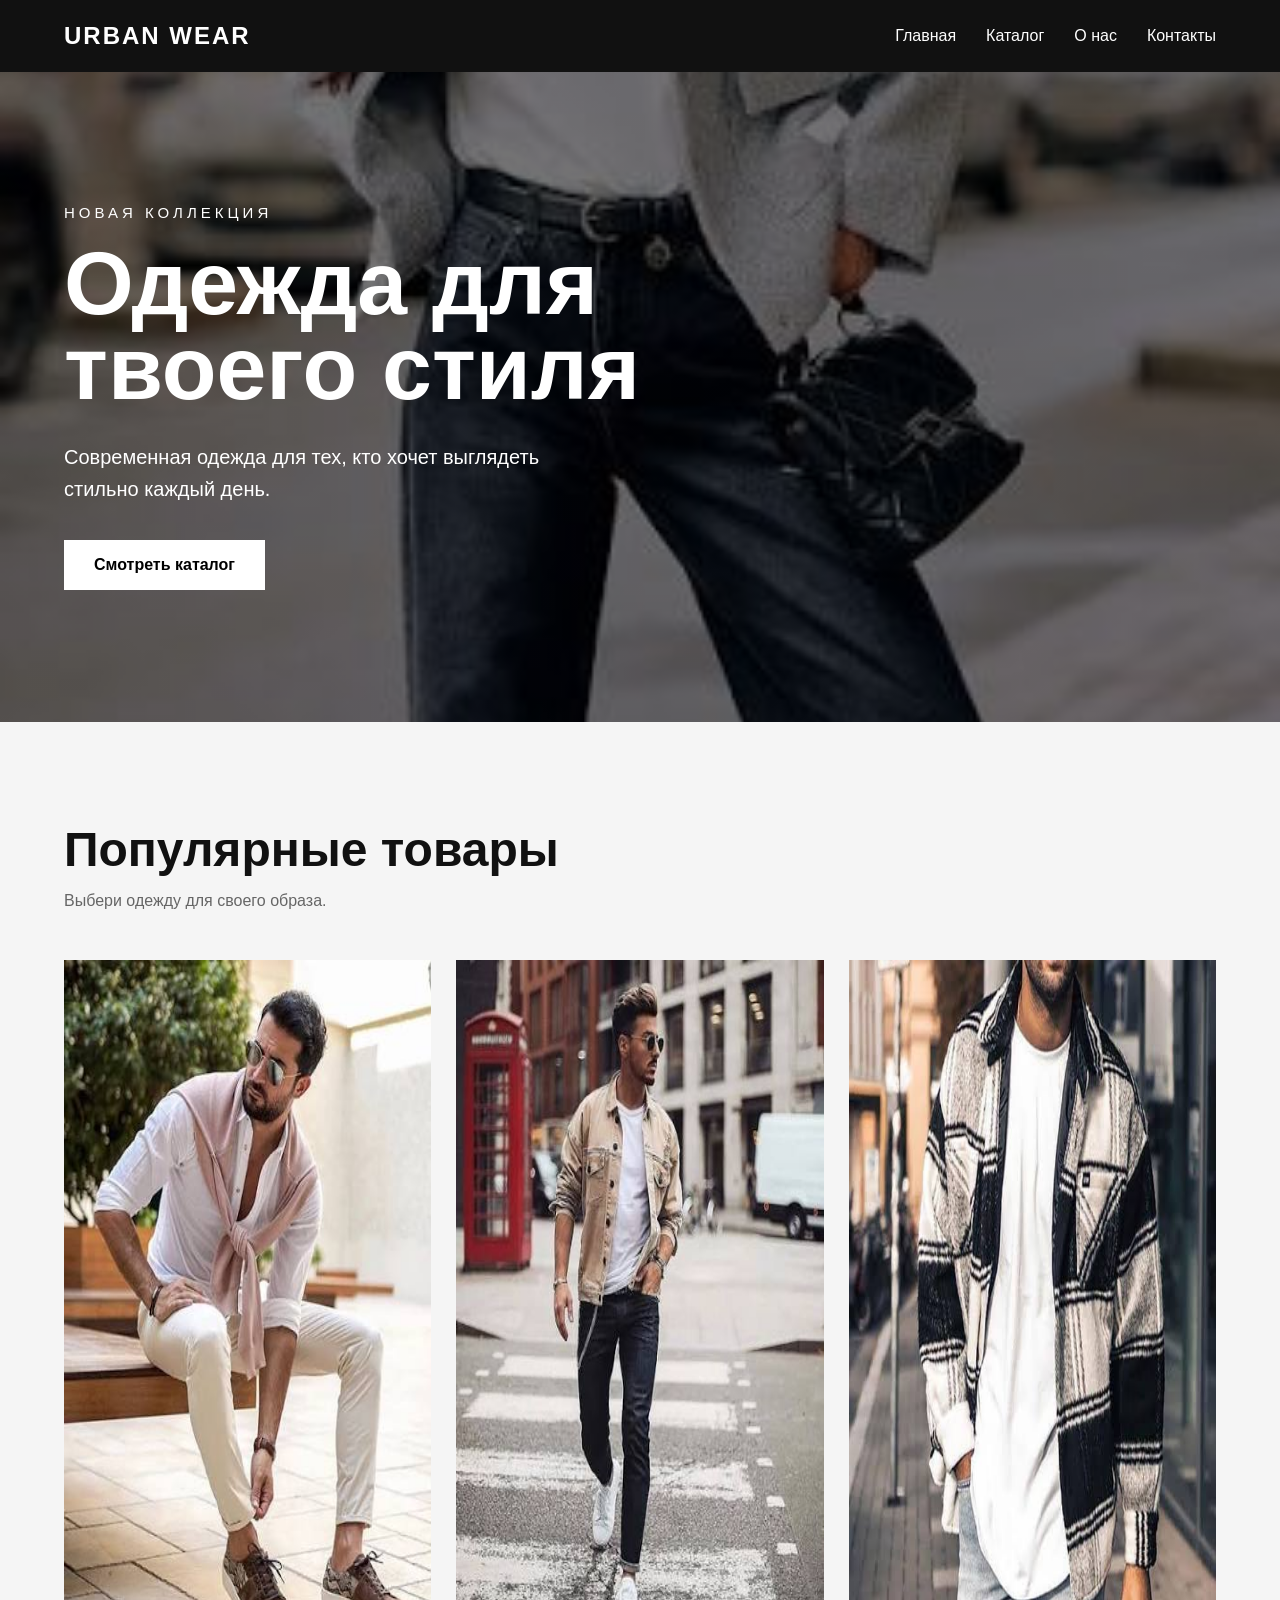
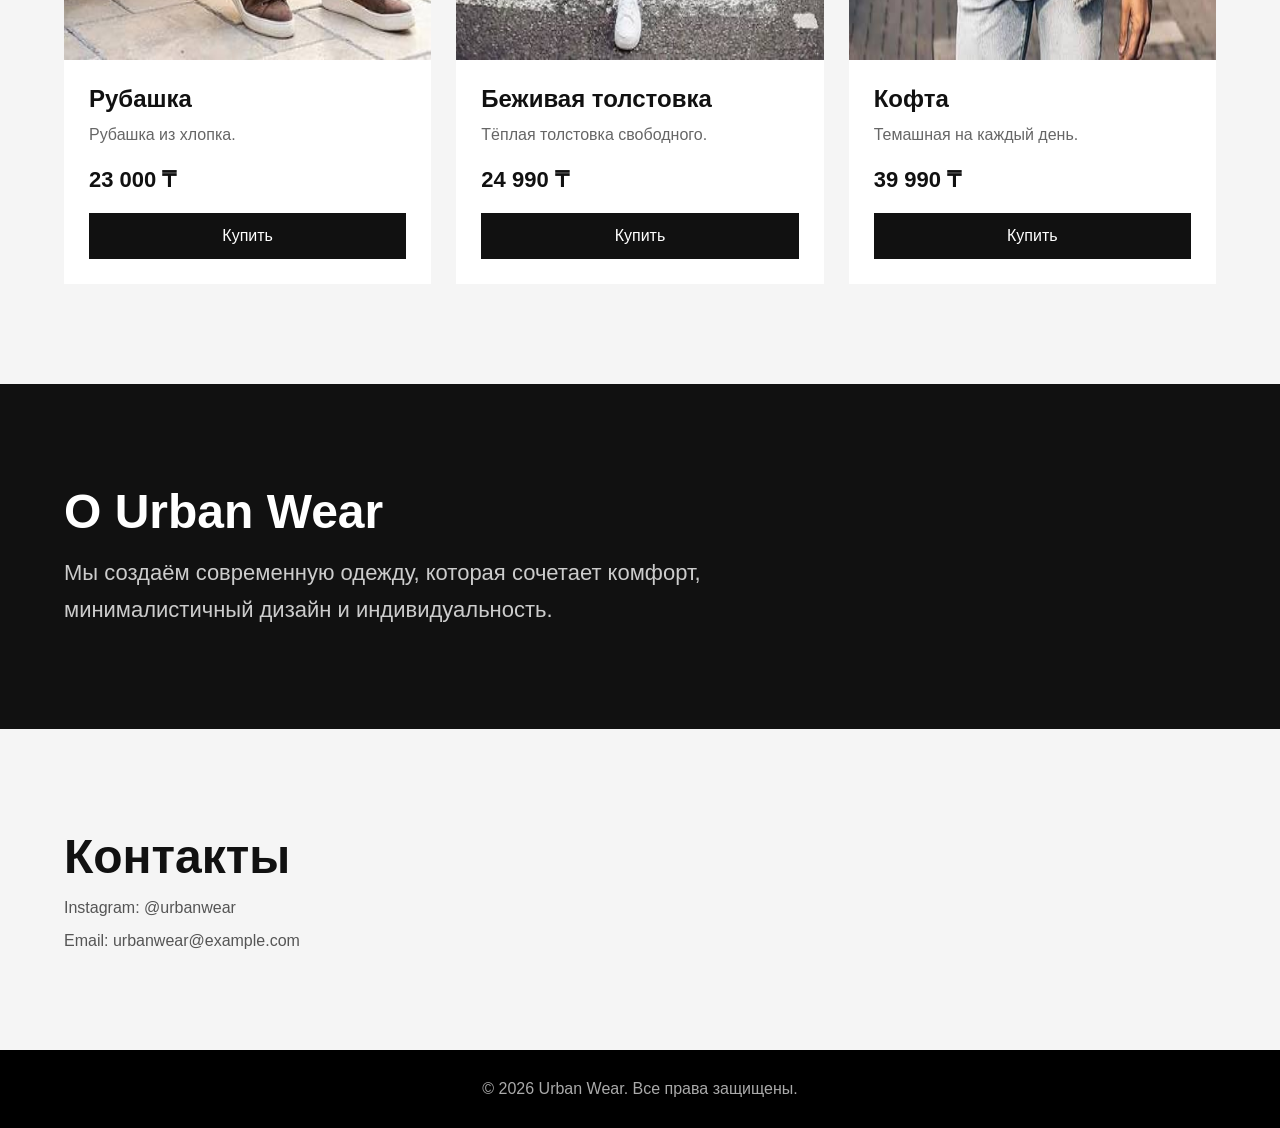
<file: index.html>
<!DOCTYPE html>
<html lang="ru">

<head>
    <meta charset="UTF-8">
    <meta name="viewport" content="width=device-width, initial-scale=1.0">

    <!-- SEO -->
    <title>Urban Wear — современная одежда</title>

    <meta
        name="description"
        content="Urban Wear — современная одежда для повседневного стиля. Футболки, худи, куртки и аксессуары."
    >

    <meta
        name="keywords"
        content="одежда, магазин одежды, футболки, худи, куртки, Urban Wear"
    >

    <meta name="author" content="Абай">

    <meta name="robots" content="index, follow">


    <!-- Open Graph -->

    <meta property="og:type" content="website">

    <meta
        property="og:title"
        content="Urban Wear — современная одежда"
    >

    <meta
        property="og:description"
        content="Современная одежда для повседневного стиля."
    >

    <meta
        property="og:image"
        content="https://ТВОЙ-НИК.github.io/clothing-store/images/og-preview.jpg"
    >

    <meta
        property="og:url"
        content="https://ТВОЙ-НИК.github.io/clothing-store/"
    >

    <meta
        property="og:site_name"
        content="Urban Wear"
    >


    <!-- Favicon -->

    <link
        rel="icon"
        href="favicon.svg"
        type="image/svg+xml"
    >


    <!-- CSS -->

    <link rel="stylesheet" href="style.css">

</head>


<body>

    <!-- Шапка сайта -->

    <header class="header">

        <div class="container">

            <div class="logo">
                URBAN WEAR
            </div>

            <nav class="navigation">

                <a href="#home">Главная</a>
                <a href="#catalog">Каталог</a>
                <a href="#about">О нас</a>
                <a href="#contacts">Контакты</a>

            </nav>

        </div>

    </header>


    <!-- Главный экран -->

    <main>

        <section class="hero" id="home">

            <div class="container hero-content">

                <div>

                    <p class="subtitle">
                        НОВАЯ КОЛЛЕКЦИЯ
                    </p>

                    <h1>
                        Одежда для твоего стиля
                    </h1>

                    <p class="hero-text">
                        Современная одежда для тех,
                        кто хочет выглядеть стильно каждый день.
                    </p>

                    <a href="#catalog" class="button">
                        Смотреть каталог
                    </a>

                </div>

            </div>

        </section>


        <!-- Каталог -->

        <section class="catalog" id="catalog">

            <div class="container">

                <h2>
                    Популярные товары
                </h2>

                <p class="section-text">
                    Выбери одежду для своего образа.
                </p>


                <div class="products">


                    <!-- Товар 1 -->

                    <article class="product">

                        <img
                            src="images/product1.jpg"
                            alt="Чёрная оверсайз футболка Urban Wear"
                            width="600"
                            height="700"
                            loading="lazy"
                        >

                        <div class="product-info">

                            <h3>
                                Рубашка
                            </h3>

                            <p>
                                Рубашка из хлопка.
                            </p>

                            <strong>
                                23 000 ₸
                            </strong>

                            <button>
                                Купить
                            </button>

                        </div>

                    </article>


                    <!-- Товар 2 -->

                    <article class="product">

                        <img
                            src="images/product2.jpg"
                            alt="Серая толстовка с капюшоном Urban Wear"
                            width="600"
                            height="700"
                            loading="lazy"
                        >

                        <div class="product-info">

                            <h3>
                                Беживая толстовка
                            </h3>

                            <p>
                                Тёплая толстовка свободного.
                            </p>

                            <strong>
                                24 990 ₸
                            </strong>

                            <button>
                                Купить
                            </button>

                        </div>

                    </article>


                    <!-- Товар 3 -->

                    <article class="product">

                        <img
                            src="images/product3.jpg"
                            alt="Чёрная куртка Urban Wear для повседневного образа"
                            width="600"
                            height="700"
                            loading="lazy"
                        >

                        <div class="product-info">

                            <h3>
                                Кофта
                            </h3>

                            <p>
                                Темашная на каждый день.
                            </p>

                            <strong>
                                39 990 ₸
                            </strong>

                            <button>
                                Купить
                            </button>

                        </div>

                    </article>

                </div>

            </div>

        </section>


        <!-- О магазине -->

        <section class="about" id="about">

            <div class="container">

                <h2>
                    О Urban Wear
                </h2>

                <p>
                    Мы создаём современную одежду,
                    которая сочетает комфорт,
                    минималистичный дизайн и индивидуальность.
                </p>

            </div>

        </section>


        <!-- Контакты -->

        <section class="contacts" id="contacts">

            <div class="container">

                <h2>
                    Контакты
                </h2>

                <p>
                    Instagram: @urbanwear
                </p>

                <p>
                    Email: urbanwear@example.com
                </p>

            </div>

        </section>

    </main>


    <!-- Подвал -->

    <footer class="footer">

        <div class="container">

            <p>
                © 2026 Urban Wear. Все права защищены.
            </p>

        </div>

    </footer>


</body>

</html>
</file>
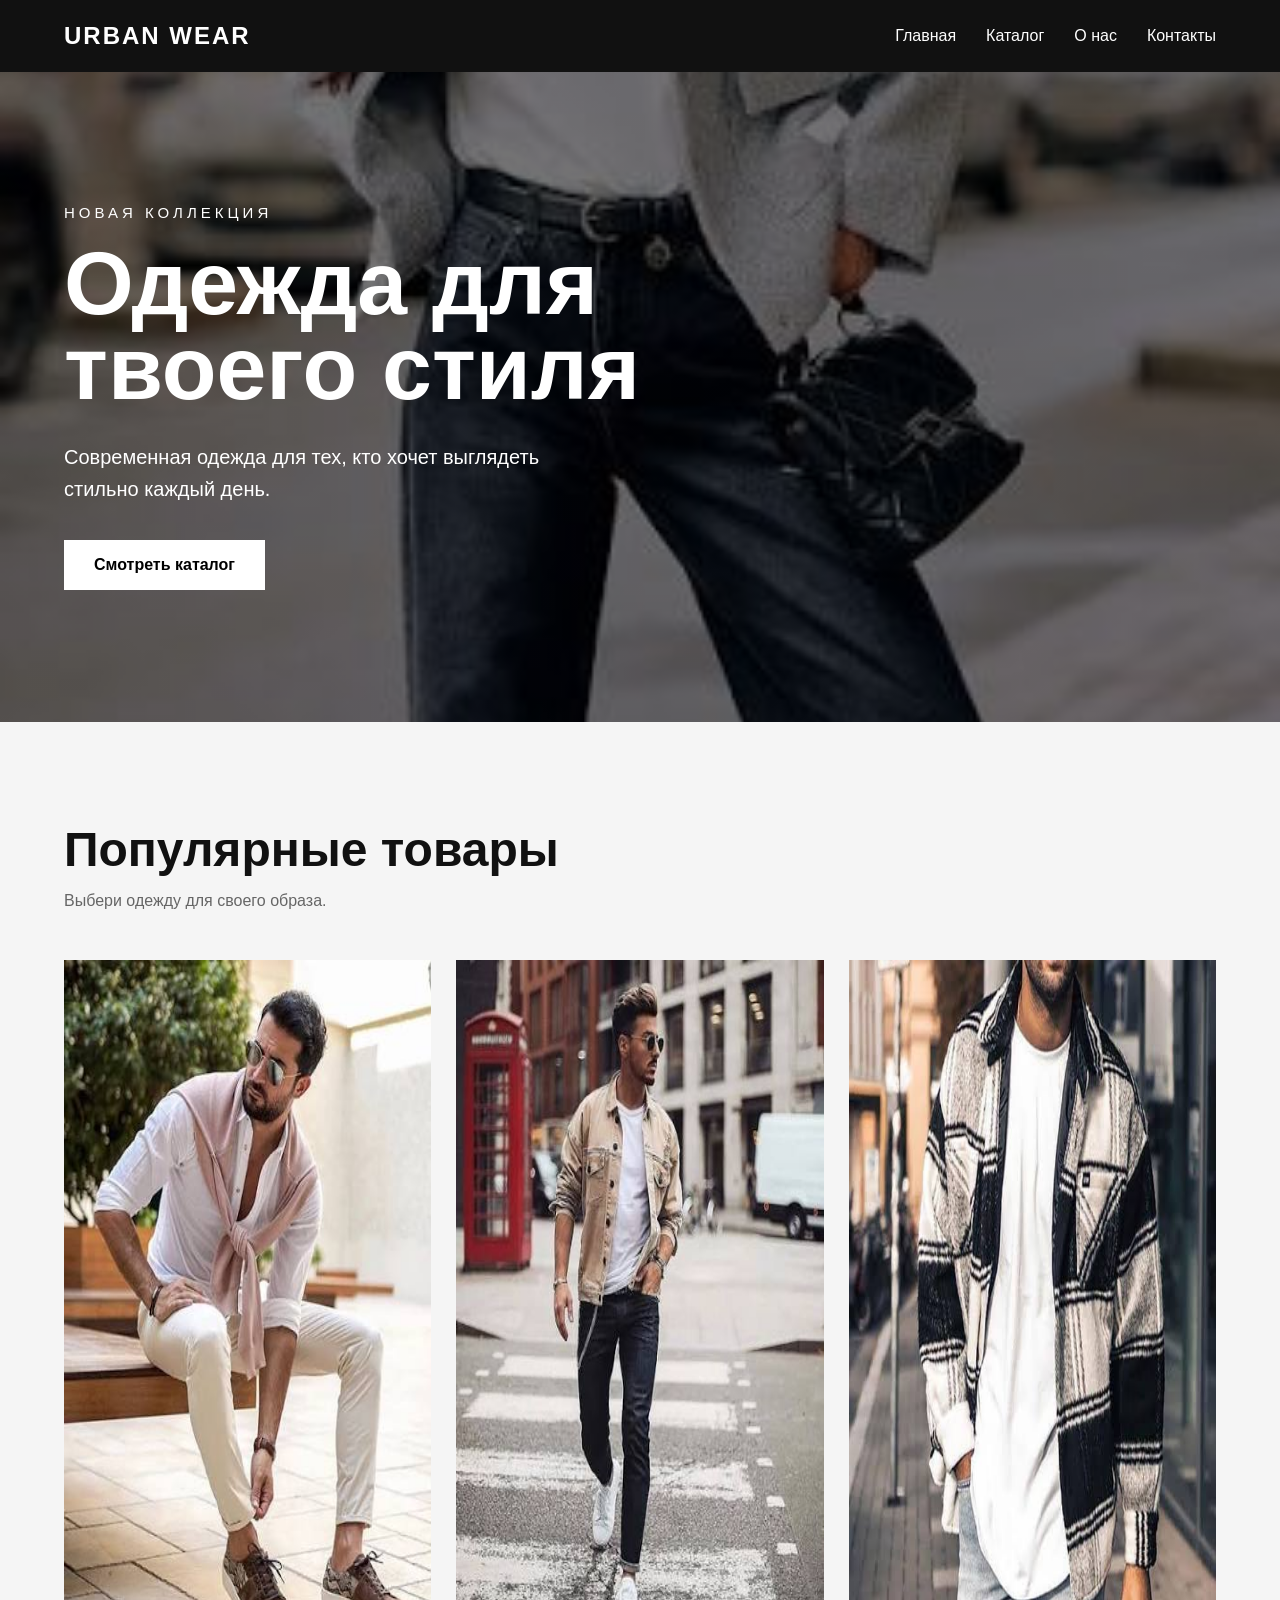
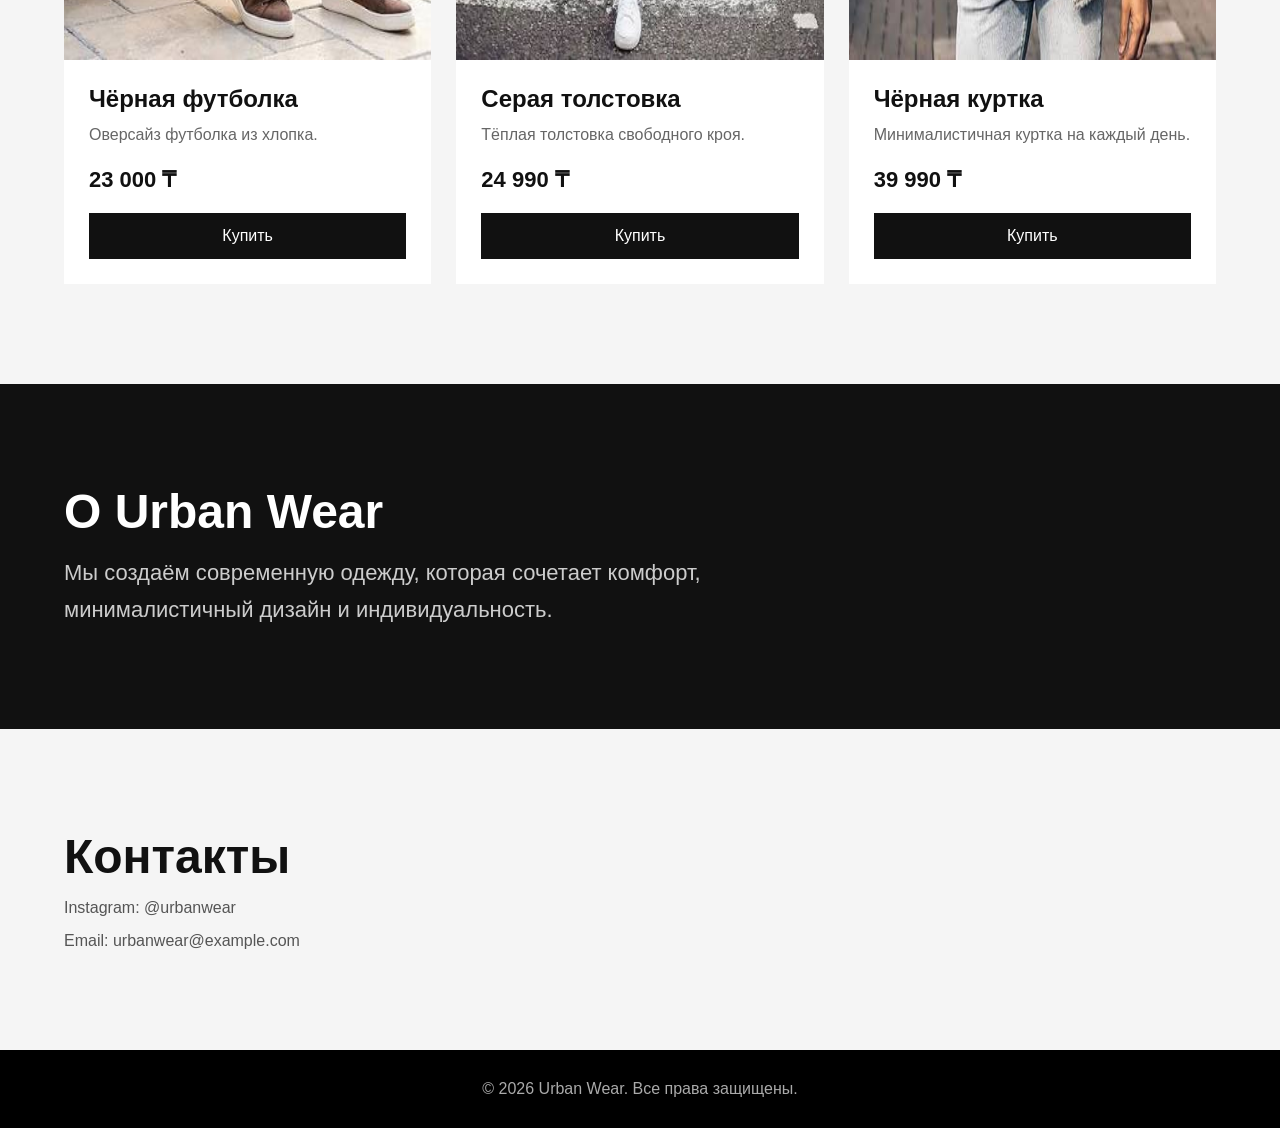
<file: clothing-store/index.html>
<!DOCTYPE html>
<html lang="ru">

<head>
    <meta charset="UTF-8">
    <meta name="viewport" content="width=device-width, initial-scale=1.0">

    <!-- SEO -->
    <title>Urban Wear — современная одежда</title>

    <meta
        name="description"
        content="Urban Wear — современная одежда для повседневного стиля. Футболки, худи, куртки и аксессуары."
    >

    <meta
        name="keywords"
        content="одежда, магазин одежды, футболки, худи, куртки, Urban Wear"
    >

    <meta name="author" content="Абай">

    <meta name="robots" content="index, follow">


    <!-- Open Graph -->

    <meta property="og:type" content="website">

    <meta
        property="og:title"
        content="Urban Wear — современная одежда"
    >

    <meta
        property="og:description"
        content="Современная одежда для повседневного стиля."
    >

    <meta
        property="og:image"
        content="https://ТВОЙ-НИК.github.io/clothing-store/images/og-preview.jpg"
    >

    <meta
        property="og:url"
        content="https://ТВОЙ-НИК.github.io/clothing-store/"
    >

    <meta
        property="og:site_name"
        content="Urban Wear"
    >


    <!-- Favicon -->

    <link
        rel="icon"
        href="favicon.svg"
        type="image/svg+xml"
    >


    <!-- CSS -->

    <link rel="stylesheet" href="style.css">

</head>


<body>

    <!-- Шапка сайта -->

    <header class="header">

        <div class="container">

            <div class="logo">
                URBAN WEAR
            </div>

            <nav class="navigation">

                <a href="#home">Главная</a>
                <a href="#catalog">Каталог</a>
                <a href="#about">О нас</a>
                <a href="#contacts">Контакты</a>

            </nav>

        </div>

    </header>


    <!-- Главный экран -->

    <main>

        <section class="hero" id="home">

            <div class="container hero-content">

                <div>

                    <p class="subtitle">
                        НОВАЯ КОЛЛЕКЦИЯ
                    </p>

                    <h1>
                        Одежда для твоего стиля
                    </h1>

                    <p class="hero-text">
                        Современная одежда для тех,
                        кто хочет выглядеть стильно каждый день.
                    </p>

                    <a href="#catalog" class="button">
                        Смотреть каталог
                    </a>

                </div>

            </div>

        </section>


        <!-- Каталог -->

        <section class="catalog" id="catalog">

            <div class="container">

                <h2>
                    Популярные товары
                </h2>

                <p class="section-text">
                    Выбери одежду для своего образа.
                </p>


                <div class="products">


                    <!-- Товар 1 -->

                    <article class="product">

                        <img
                            src="images/product1.jpg"
                            alt="Чёрная оверсайз футболка Urban Wear"
                            width="600"
                            height="700"
                            loading="lazy"
                        >

                        <div class="product-info">

                            <h3>
                                Чёрная футболка
                            </h3>

                            <p>
                                Оверсайз футболка из хлопка.
                            </p>

                            <strong>
                                23 000 ₸
                            </strong>

                            <button>
                                Купить
                            </button>

                        </div>

                    </article>


                    <!-- Товар 2 -->

                    <article class="product">

                        <img
                            src="images/product2.jpg"
                            alt="Серая толстовка с капюшоном Urban Wear"
                            width="600"
                            height="700"
                            loading="lazy"
                        >

                        <div class="product-info">

                            <h3>
                                Серая толстовка
                            </h3>

                            <p>
                                Тёплая толстовка свободного кроя.
                            </p>

                            <strong>
                                24 990 ₸
                            </strong>

                            <button>
                                Купить
                            </button>

                        </div>

                    </article>


                    <!-- Товар 3 -->

                    <article class="product">

                        <img
                            src="images/product3.jpg"
                            alt="Чёрная куртка Urban Wear для повседневного образа"
                            width="600"
                            height="700"
                            loading="lazy"
                        >

                        <div class="product-info">

                            <h3>
                                Чёрная куртка
                            </h3>

                            <p>
                                Минималистичная куртка на каждый день.
                            </p>

                            <strong>
                                39 990 ₸
                            </strong>

                            <button>
                                Купить
                            </button>

                        </div>

                    </article>

                </div>

            </div>

        </section>


        <!-- О магазине -->

        <section class="about" id="about">

            <div class="container">

                <h2>
                    О Urban Wear
                </h2>

                <p>
                    Мы создаём современную одежду,
                    которая сочетает комфорт,
                    минималистичный дизайн и индивидуальность.
                </p>

            </div>

        </section>


        <!-- Контакты -->

        <section class="contacts" id="contacts">

            <div class="container">

                <h2>
                    Контакты
                </h2>

                <p>
                    Instagram: @urbanwear
                </p>

                <p>
                    Email: urbanwear@example.com
                </p>

            </div>

        </section>

    </main>


    <!-- Подвал -->

    <footer class="footer">

        <div class="container">

            <p>
                © 2026 Urban Wear. Все права защищены.
            </p>

        </div>

    </footer>


</body>

</html>
</file>
<file: style.css>
* {
    margin: 0;
    padding: 0;
    box-sizing: border-box;
}


html {
    scroll-behavior: smooth;
}


body {
    font-family: Arial, sans-serif;
    background: #f5f5f5;
    color: #111;
}


.container {
    width: min(1200px, 90%);
    margin: 0 auto;
}


/* HEADER */

.header {
    background: #111;
    color: white;
    padding: 22px 0;
    position: sticky;
    top: 0;
    z-index: 100;
}


.header .container {
    display: flex;
    justify-content: space-between;
    align-items: center;
}


.logo {
    font-size: 24px;
    font-weight: 800;
    letter-spacing: 2px;
}


.navigation {
    display: flex;
    gap: 30px;
}


.navigation a {
    color: white;
    text-decoration: none;
    transition: 0.3s;
}


.navigation a:hover {
    color: #aaa;
}


/* HERO */

.hero {
    min-height: 650px;
    background:
        linear-gradient(
            rgba(0, 0, 0, 0.55),
            rgba(0, 0, 0, 0.55)
        ),
        url("images/hero.jpg") center / cover;

    display: flex;
    align-items: center;
}


.hero-content {
    color: white;
}


.subtitle {
    font-size: 15px;
    letter-spacing: 4px;
    margin-bottom: 20px;
}


h1 {
    font-size: clamp(45px, 7vw, 90px);
    max-width: 800px;
    line-height: 0.95;
    margin-bottom: 30px;
}


.hero-text {
    max-width: 550px;
    font-size: 20px;
    line-height: 1.6;
    margin-bottom: 35px;
}


.button {
    display: inline-block;
    background: white;
    color: black;
    padding: 16px 30px;
    text-decoration: none;
    font-weight: bold;
    transition: 0.3s;
}


.button:hover {
    background: #ddd;
}


/* CATALOG */

.catalog {
    padding: 100px 0;
}


h2 {
    font-size: 48px;
    margin-bottom: 15px;
}


.section-text {
    color: #666;
    margin-bottom: 50px;
}


.products {
    display: grid;
    grid-template-columns: repeat(3, 1fr);
    gap: 25px;
}


.product {
    background: white;
    overflow: hidden;
    transition: 0.3s;
}


.product:hover {
    transform: translateY(-8px);
}


.product img {
    width: 100%;
    display: block;
}


.product-info {
    padding: 25px;
}


.product-info h3 {
    font-size: 24px;
    margin-bottom: 10px;
}


.product-info p {
    color: #666;
    line-height: 1.5;
    margin-bottom: 20px;
}


.product-info strong {
    display: block;
    font-size: 22px;
    margin-bottom: 20px;
}


.product-info button {
    width: 100%;
    padding: 14px;
    border: none;
    background: #111;
    color: white;
    cursor: pointer;
    font-size: 16px;
}


.product-info button:hover {
    background: #333;
}


/* ABOUT */

.about {
    background: #111;
    color: white;
    padding: 100px 0;
}


.about p {
    max-width: 700px;
    font-size: 22px;
    line-height: 1.7;
    color: #ccc;
}


/* CONTACTS */

.contacts {
    padding: 100px 0;
}


.contacts p {
    margin-top: 15px;
    color: #555;
}


/* FOOTER */

.footer {
    background: #000;
    color: #aaa;
    text-align: center;
    padding: 30px 0;
}


/* ADAPTIVE */

@media (max-width: 800px) {

    .header .container {
        flex-direction: column;
        gap: 20px;
    }


    .navigation {
        gap: 15px;
        flex-wrap: wrap;
        justify-content: center;
    }


    .hero {
        min-height: 550px;
    }


    .products {
        grid-template-columns: 1fr;
    }


    h2 {
        font-size: 36px;
    }

}
</file>
<file: clothing-store/style.css>
* {
    margin: 0;
    padding: 0;
    box-sizing: border-box;
}


html {
    scroll-behavior: smooth;
}


body {
    font-family: Arial, sans-serif;
    background: #f5f5f5;
    color: #111;
}


.container {
    width: min(1200px, 90%);
    margin: 0 auto;
}


/* HEADER */

.header {
    background: #111;
    color: white;
    padding: 22px 0;
    position: sticky;
    top: 0;
    z-index: 100;
}


.header .container {
    display: flex;
    justify-content: space-between;
    align-items: center;
}


.logo {
    font-size: 24px;
    font-weight: 800;
    letter-spacing: 2px;
}


.navigation {
    display: flex;
    gap: 30px;
}


.navigation a {
    color: white;
    text-decoration: none;
    transition: 0.3s;
}


.navigation a:hover {
    color: #aaa;
}


/* HERO */

.hero {
    min-height: 650px;
    background:
        linear-gradient(
            rgba(0, 0, 0, 0.55),
            rgba(0, 0, 0, 0.55)
        ),
        url("images/hero.jpg") center / cover;

    display: flex;
    align-items: center;
}


.hero-content {
    color: white;
}


.subtitle {
    font-size: 15px;
    letter-spacing: 4px;
    margin-bottom: 20px;
}


h1 {
    font-size: clamp(45px, 7vw, 90px);
    max-width: 800px;
    line-height: 0.95;
    margin-bottom: 30px;
}


.hero-text {
    max-width: 550px;
    font-size: 20px;
    line-height: 1.6;
    margin-bottom: 35px;
}


.button {
    display: inline-block;
    background: white;
    color: black;
    padding: 16px 30px;
    text-decoration: none;
    font-weight: bold;
    transition: 0.3s;
}


.button:hover {
    background: #ddd;
}


/* CATALOG */

.catalog {
    padding: 100px 0;
}


h2 {
    font-size: 48px;
    margin-bottom: 15px;
}


.section-text {
    color: #666;
    margin-bottom: 50px;
}


.products {
    display: grid;
    grid-template-columns: repeat(3, 1fr);
    gap: 25px;
}


.product {
    background: white;
    overflow: hidden;
    transition: 0.3s;
}


.product:hover {
    transform: translateY(-8px);
}


.product img {
    width: 100%;
    display: block;
}


.product-info {
    padding: 25px;
}


.product-info h3 {
    font-size: 24px;
    margin-bottom: 10px;
}


.product-info p {
    color: #666;
    line-height: 1.5;
    margin-bottom: 20px;
}


.product-info strong {
    display: block;
    font-size: 22px;
    margin-bottom: 20px;
}


.product-info button {
    width: 100%;
    padding: 14px;
    border: none;
    background: #111;
    color: white;
    cursor: pointer;
    font-size: 16px;
}


.product-info button:hover {
    background: #333;
}


/* ABOUT */

.about {
    background: #111;
    color: white;
    padding: 100px 0;
}


.about p {
    max-width: 700px;
    font-size: 22px;
    line-height: 1.7;
    color: #ccc;
}


/* CONTACTS */

.contacts {
    padding: 100px 0;
}


.contacts p {
    margin-top: 15px;
    color: #555;
}


/* FOOTER */

.footer {
    background: #000;
    color: #aaa;
    text-align: center;
    padding: 30px 0;
}


/* ADAPTIVE */

@media (max-width: 800px) {

    .header .container {
        flex-direction: column;
        gap: 20px;
    }


    .navigation {
        gap: 15px;
        flex-wrap: wrap;
        justify-content: center;
    }


    .hero {
        min-height: 550px;
    }


    .products {
        grid-template-columns: 1fr;
    }


    h2 {
        font-size: 36px;
    }

}
</file>
